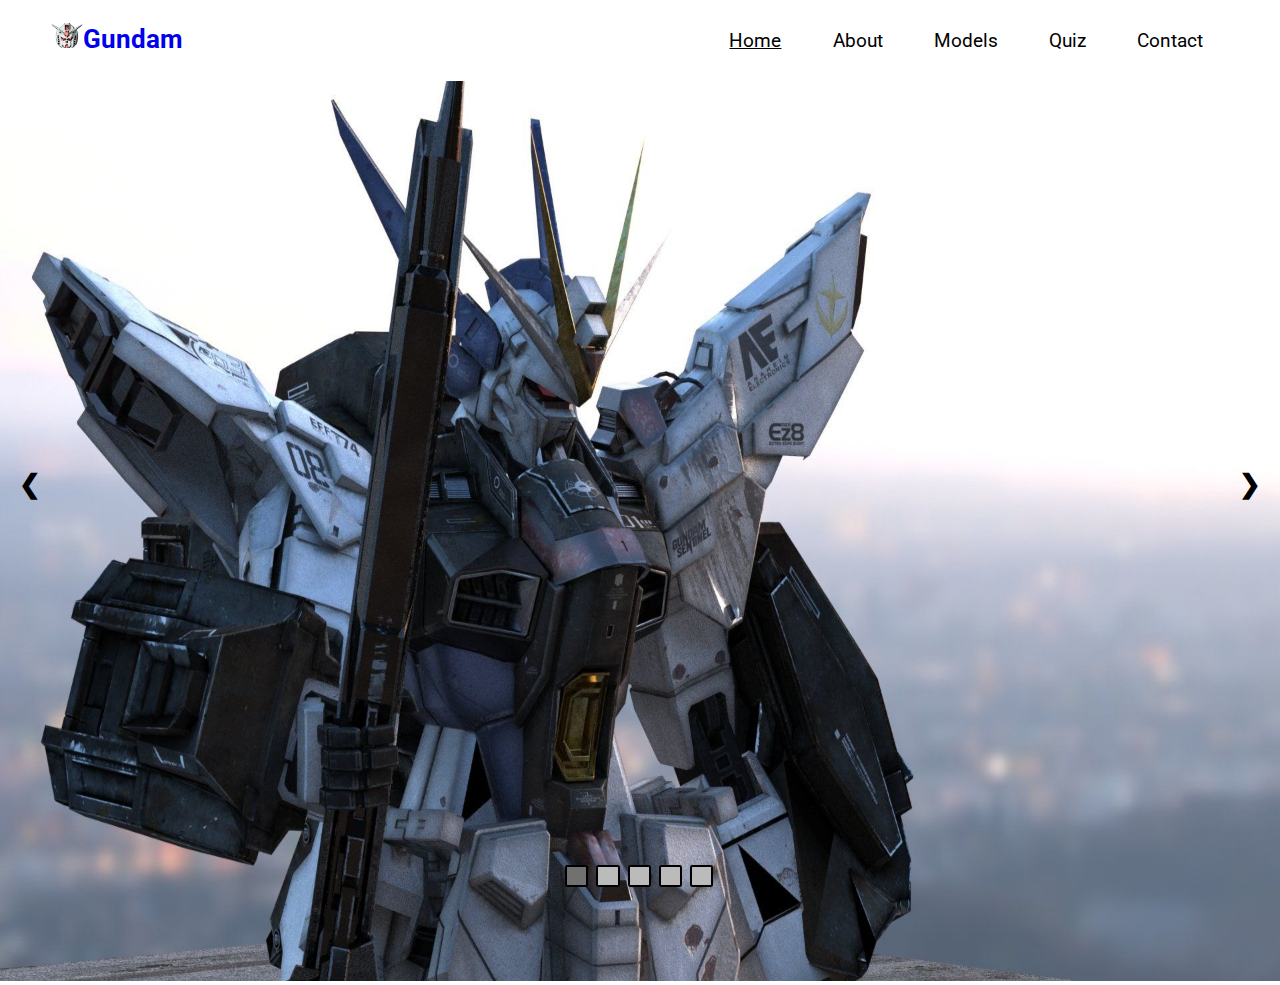
<file: index.html>
<!DOCTYPE html>
<html>
<head>
	<title>Home</title>
	<link href="https://fonts.googleapis.com/css?family=Roboto" rel="stylesheet">
	<link rel="stylesheet" type="text/css" href="style/style.css">
	<link rel="stylesheet" type="text/css" href="style/home.css">
	<script src="https://ajax.googleapis.com/ajax/libs/jquery/3.3.1/jquery.min.js"></script>
	<script type="text/javascript" src="javascript/home.js"></script>
</head>
<body>
	<nav>
		<p><a href="index.html"><img src="images/logo.png" id="logo">Gundam</a></p>
		<ul>
			<li><a href="index.html" class="current">Home</a></li>
			<li><a href="template/about.html">About</a></li>
			<li><a href="template/models.html">Models</a></li>
			<li><a href="template/quiz.html">Quiz</a></li>
			<li><a href="template/contact.html">Contact</a></li>
		</ul>
	</nav>	
	<div class="slideshow">
		<div class = "mySlides fade">
			<img src="images/home1.jpg">
		</div>
		<div class = "mySlides fade">
			<img src="images/destiny.jpg">
		</div>
		<div class = "mySlides fade">
			<img src="images/home2.jpg">
		</div>
		<div class = "mySlides fade">
			<img src="images/home3.jpg">
		</div>
		<div class = "mySlides fade">
			<img src="images/home4.jpg">
		</div>
	</div>
	<a class="prev">&#10094;</a>
	<a class="next">&#10095;</a>
	<div class="dots">
		<span class="dot"></span>
		<span class="dot"></span>
		<span class="dot"></span>
		<span class="dot"></span>
		<span class="dot"></span>
	</div>
</body>
</html>
</file>
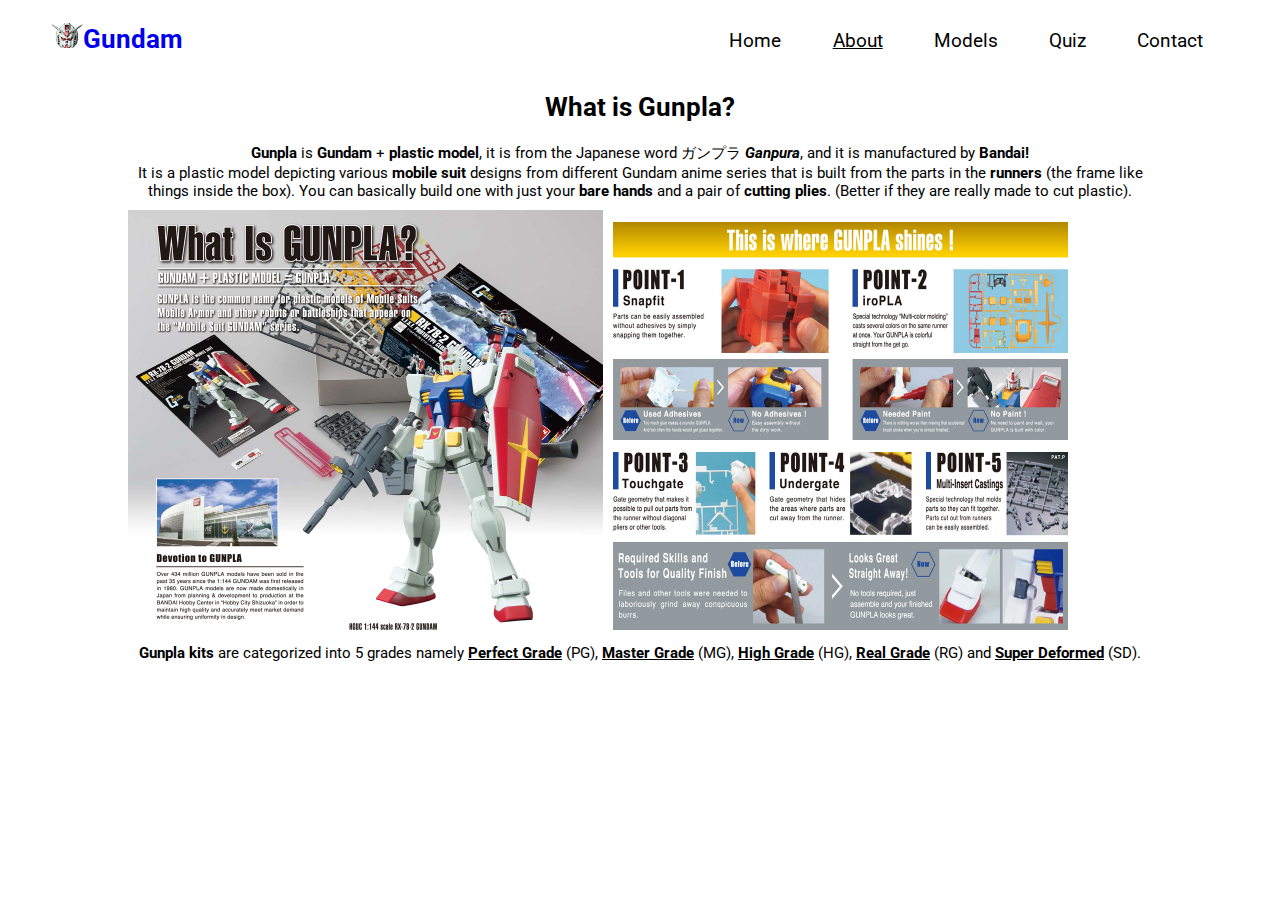
<file: template/about.html>
<!DOCTYPE html>
<html>
<head>
	<title>About</title>
	<link href="https://fonts.googleapis.com/css?family=Roboto" rel="stylesheet">
	<link rel="stylesheet" type="text/css" href="../style/style.css">
	<link rel="stylesheet" type="text/css" href="../style/about.css">
	<script src="https://ajax.googleapis.com/ajax/libs/jquery/3.3.1/jquery.min.js"></script>
	<script type="text/javascript" src="../javascript/about.js"></script>
</head>
<body>
	<nav>
		<p class="logo"><a href="../index.html"><img src="../images/logo.png" id="logo">Gundam</a></p>
		<ul>
			<li><a href="../index.html">Home</a></li>
			<li><a href="about.html" class="current">About</a></li>
			<li><a href="models.html">Models</a></li>
			<li><a href="quiz.html">Quiz</a></li>
			<li><a href="contact.html">Contact</a></li>
		</ul>
	</nav>	
	<div class="fade">
		<h1>What is Gunpla?</h1>
		<p><b>Gunpla</b> is <b>Gundam</b> + <b>plastic model</b>, it is from the Japanese word ガンプラ <b><i>Ganpura</i></b>, and it is manufactured by <b>Bandai!</b></p>
		<p>It is a plastic model depicting various <b>mobile suit</b> designs from different Gundam anime series that is built from the parts in the <b>runners</b> (the frame like things inside the box). You can basically build one with just your <b>bare hands</b> and a pair of <b>cutting plies</b>. (Better if they are really made to cut plastic). </p>
		<img src="../images/gunpla.jpg" id="gunpla" alt="Information about Gunpla"><img src="../images/gunpla2.jpg" id="gunpla" alt="Information about Gunpla">
		<p><b>Gunpla kits</b> are categorized into 5 grades namely <a href="#pg" class="show"><b>Perfect Grade</b></a> (PG), <a href="#mg" class="show"><b>Master Grade</b></a> (MG), <a href="#hg" class="show"><b>High Grade</b></a> (HG), <a href="#rg" class="show"><b>Real Grade</b></a> (RG) and <a href="#sd" class="show"><b>Super Deformed</b></a> (SD).</p>
		<div class="grade">
			<p class="p1">
				<img src="../images/pg.jpg" class="image" alt="Perfect Grade">
				<center><h3>Perfect Grade</h3></center>
				Perfect Grades are the best kits that you can buy! They are <b>1/60</b> in scale, have the <b>best detail</b>, <b>articulation</b> and <b>part quantity</b>. But they are also the most <b>expensive</b> ones! They cost up to 26,500 Japanese Yen!
			</p>
		</div>
		<div class="grade">
			<p class="p1">
				<img src="../images/mg.jpg" class="image" alt="Master Grade">
				<center><h3>Master Grade</h3></center>
				Master Grades have <b>great detail</b> and <b>articulation</b>, they are <b>1/100</b> in scale. They usually have <b>inner frames</b> (the inner structure of the mobile suit). They are expensive too but not as expensive as the Perfect Grades. A hobbyist can buy one at an average price of 5,000 Japanese Yen.
			</p>
		</div>
		<div class="grade">
			<p class="p1">
				<img src="../images/hg.jpg" class="image" alt="High Grade">
				<center><h3>High Grade</h3></center>
				High Grades are the <b>cheapest</b> and the most <b>collectible</b> (that is of normal proportions) Gunpla that a hobbyist can buy! Although they have <b>less detail</b> and <b>less articulation</b> compared to MGs. Another thing is that they do not have <b>inner frames</b> compared to MGs and PGs. They are <b>1/144</b> in scale. They cost around an average of 1,500 Japanese Yen.
			</p>
		</div>
		<div class="grade">
			<p class="p1">
				<img src="../images/rg.jpg" class="image" alt="Real Grade">
				<center><h3>Real Grade</h3></center>
				The RG line combines the best aspects of the other three Gunpla lines: The 1/144 size and affordable prices of the High Grade, the advanced inner frame technology of the Master Grade and the massive part count of the Perfect Grade. The RG line is known for the Advanced MS Joint where the inner frame of the suit is placed on a single gate for easy construction. Also, the RG line reflects what a mobile suit would look like if it were built in the present day.
			</p>
		</div>
		<div class="grade">
			<p class="p1">
				<img src="../images/sd.jpg" class="image" alt="Super Deformed">
				<center><h3>Super Deformed</h3></center>
				Super Deformed or commonly known as SDs are mobile suit models that are <b>chibi</b> in size! They are short in size! And they have <b>large disproportional heads</b> with reference to their small body and larger arms, hands, legs and feet. They are the cute version of mobile suit kits! They are also highly collectible in par with HGs since they are very cheap!
			</p>
		</div>
	</div>
</body>
</html>
</file>
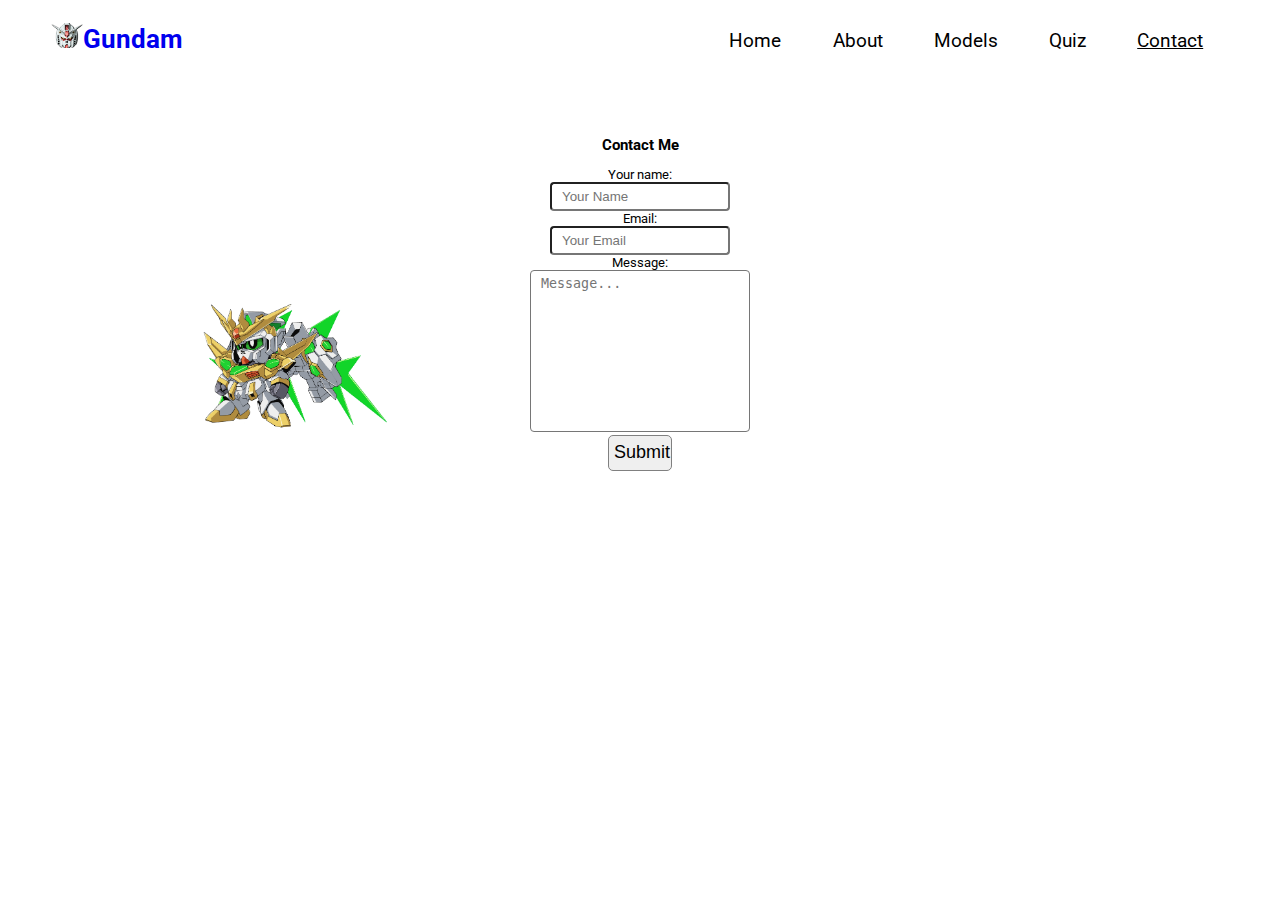
<file: template/contact.html>
<!DOCTYPE html>
<html>
<head>
	<title>Contact</title>
	<link href="https://fonts.googleapis.com/css?family=Roboto" rel="stylesheet">
	<link rel="stylesheet" type="text/css" href="../style/style.css">
	<link rel="stylesheet" type="text/css" href="../style/contact.css">
</head>
<body>
	<nav>
		<p><a href="../index.html"><img src="../images/logo.png" id="logo">Gundam</a></p>
		<ul>
			<li><a href="../index.html">Home</a></li>
			<li><a href="about.html">About</a></li>
			<li><a href="models.html">Models</a></li>
			<li><a href="quiz.html">Quiz</a></li>
			<li><a href="contact.html" class="current">Contact</a></li>
		</ul>
	</nav>
	<div class="container fade">
	<h2>Contact Me</h2>
	<form action="https://formspree.io/gzheng4@fordham.edu" method="POST" />
	  Your name:<br>
	  <input class="contact" id="name" type="text" name="name" placeholder ="Your Name" required>
	  <br>
	  Email:<br>
	  <input class="contact" id="email" type="email" name="email" placeholder="Your Email" required>
	  <br>
	  Message:<br>
	  <textarea class="message" name="message" rows="10" cols="30" placeholder="Message..." required></textarea>
	  <br>
	  <input type="submit" value="Submit">
	</form> 
	<div class="animate"></div>
</div>
</body>
</html>
</file>
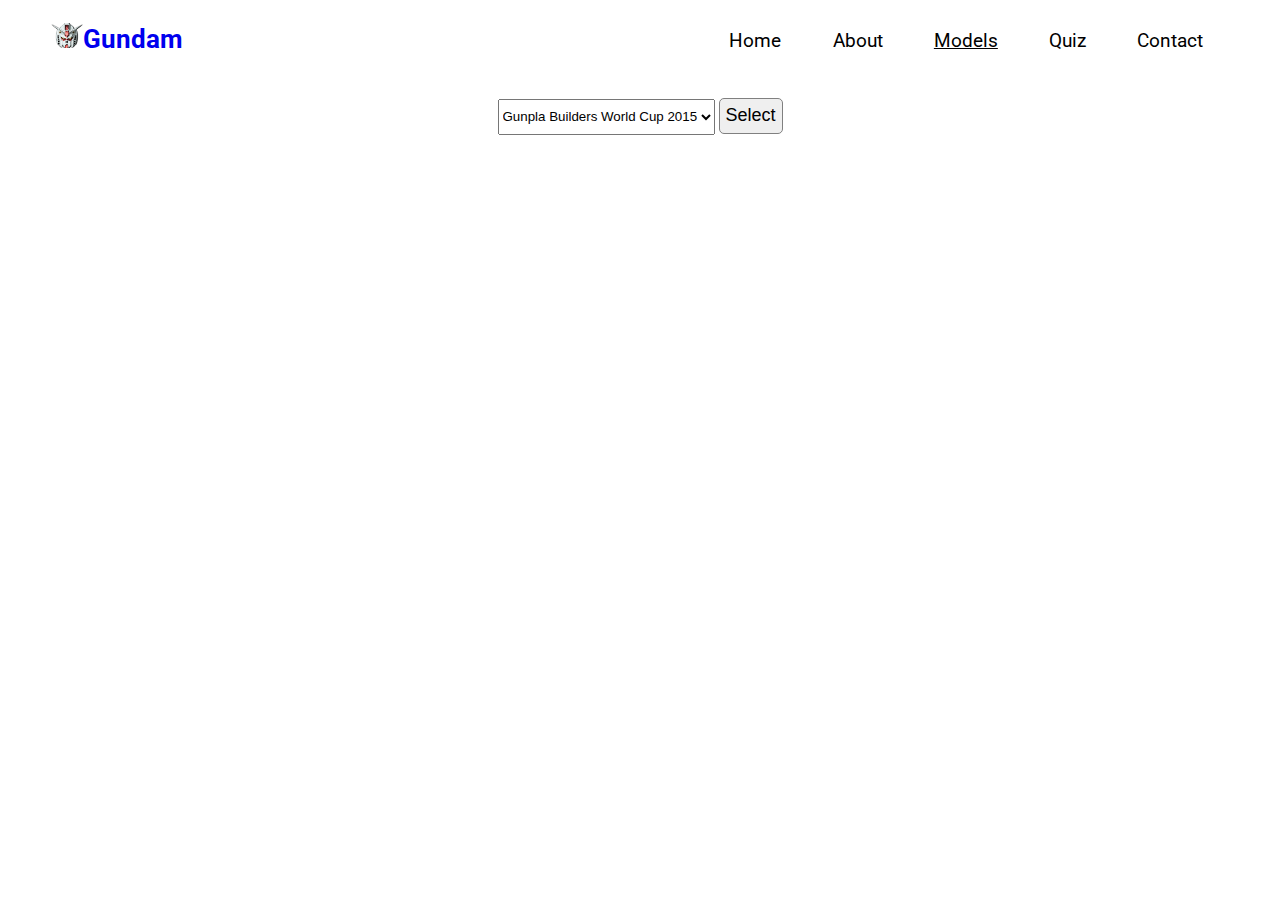
<file: template/models.html>
<!DOCTYPE html>
<html>
<head>
	<title>Models</title>
	<link href="https://fonts.googleapis.com/css?family=Roboto" rel="stylesheet">
	<link rel="stylesheet" type="text/css" href="../style/style.css">
	<link rel="stylesheet" type="text/css" href="../style/models.css">
	<script src="https://ajax.googleapis.com/ajax/libs/jquery/3.3.1/jquery.min.js"></script>
	<script type="text/javascript" src="../javascript/models.js"></script>
</head>
<body>
	<nav>
		<p class="logo"><a href="../index.html"><img src="../images/logo.png" id="logo">Gundam</a></p>
		<ul>
			<li><a href="../index.html">Home</a></li>
			<li><a href="about.html">About</a></li>
			<li><a href="models.html" class="current">Models</a></li>
			<li><a href="quiz.html">Quiz</a></li>
			<li><a href="contact.html">Contact</a></li>
		</ul>
	</nav>	
	<div class="fade">
		<select>
			<option value="2015">Gunpla Builders World Cup 2015</option>
			<option value="2016">Gunpla Builders World Cup 2016</option>
			<option value="2017">Gunpla Builders World Cup 2017</option>
		</select>
		<button id="select"><center>Select</center></button>
	</div>
	<div class="showcase" id="showcase1">
		<ul>
			<li class="open"><h2>Open Course</h2></li>
			<li class="junior"><h2>Junior Course</h2></li>
			<br>
			<li><a href="#o2015fp"><img src="../images/2015thumb1.jpg" alt="2015 Open Course First Place"></a><a href="#!" class="lightbox" id="o2015fp"><img src="../images/20151.jpg" alt="2015 Open Course First Place" class="lightboximage"></a></li>
			<li><a href="#j2015fp"><img src="../images/2015thumb11.jpg" alt="2015 Junior Course First Place"></a><a href="#!" class="lightbox" id="j2015fp"><img src="../images/201511.jpg" alt="2015 Junior Course First Place" class="lightboximage"></a></li>
			<br>
			<li><a href="#o2015sp"><img src="../images/2015thumb2.jpg" alt="2015 Open Course Second Place"></a><a href="#!" class="lightbox" id="o2015sp"><img src="../images/20152.jpg" alt="2015 Open Course Second Place" class="lightboximage"></a></li>
			<li><a href="#j2015sp"><img src="../images/2015thumb22.jpg" alt="2015 Junior Course Second Place"></a><a href="#!" class="lightbox" id="j2015sp"><img src="../images/201522.jpg" alt="2015 Junior Course Second Place" class="lightboximage"></a></li>
			<br>
			<li><a href="#o2015tp"><img src="../images/2015thumb3.jpg" alt="2015 Open Course Third Place"></a><a href="#!" class="lightbox" id="o2015tp"><img src="../images/20153.jpg" alt="2015 Open Course Third Place" class="lightboximage"></a></li>
			<li><a href="#j2015tp"><img src="../images/2015thumb33.jpg" alt="2015 Junior Course Third Place"></a><a href="#!" class="lightbox" id="j2015tp"><img src="../images/201533.jpg" alt="2015 Junior Course Third Place" class="lightboximage"></a></li>
		</ul>
	</div>
	<div class="showcase" id="showcase2">
		<ul>
			<li class="open"><h2>Open Course</h2></li>
			<li class="junior"><h2>Junior Course</h2></li>
			<br>
			<li><a href="#o2016fp"><img src="../images/2016thumb1.jpg" alt="2016 Open Course First Place"></a><a href="#!" class="lightbox" id="o2016fp"><img src="../images/20161.png" alt="2016 Open Course First Place" class="lightboximage"></a></li>
			<li><a href="#j2016fp"><img src="../images/2016thumb11.jpg" alt="2016 Junior Course First Place"></a><a href="#!" class="lightbox" id="j2016fp"><img src="../images/201611.png" alt="2016 Junior Course First Place" class="lightboximage"></a></li>
			<br>
			<li><a href="#o2016sp"><img src="../images/2016thumb2.jpg" alt="2016 Open Course Second Place"></a><a href="#!" class="lightbox" id="o2016sp"><img src="../images/20162.png" alt="2016 Open Course Second Place" class="lightboximage"></a></li>
			<li><a href="#j2016sp"><img src="../images/2016thumb22.jpg" alt="2016 Junior Course Second Place"></a><a href="#!" class="lightbox" id="j2016sp"><img src="../images/201622.png" alt="2016 Junior Course Second Place" class="lightboximage"></a></li>
			<br>
			<li><a href="#o2016tp"><img src="../images/2016thumb3.jpg" alt="2016 Open Course Third Place"></a><a href="#!" class="lightbox" id="o2016tp"><img src="../images/20163.png" alt="2016 Open Course Third Place" class="lightboximage"></a></li>
			<li><a href="#j2016tp"><img src="../images/2016thumb33.jpg" alt="2016 Junior Course Third Place"></a><a href="#!" class="lightbox" id="j2016tp"><img src="../images/201633.png" alt="2016 Junior Course Third Place" class="lightboximage"></a></li>
		</ul>
	</div>
	<div class="showcase" id="showcase3">
		<ul>
			<li class="open"><h2>Open Course</h2></li>
			<li class="junior"><h2>Junior Course</h2></li>
			<br>
			<li><a href="#o2017fp"><img src="../images/2017thumb1.jpg" alt="2017 Open Course First Place"></a><a href="#!" class="lightbox" id="o2017fp"><img src="../images/20171.png" alt="2017 Open Course First Place" class="lightboximage"></a></li>
			<li><a href="#j2017fp"><img src="../images/2017thumb11.jpg" alt="2017 Junior Course First Place"></a><a href="#!" class="lightbox" id="j2017fp"><img src="../images/201711.png" alt="2017 Junior Course First Place" class="lightboximage"></a></li>
			<br>
			<li><a href="#o2017sp"><img src="../images/2017thumb2.jpg" alt="2017 Open Course Second Place"></a><a href="#!" class="lightbox" id="o2017sp"><img src="../images/20172.png" alt="2017 Open Course Second Place" class="lightboximage"></a></li>
			<li><a href="#j2017sp"><img src="../images/2017thumb22.jpg" alt="2017 Junior Course Second Place"></a><a href="#!" class="lightbox" id="j2017sp"><img src="../images/201722.png" alt="2017 Junior Course Second Place" class="lightboximage"></a></li>
			<br>
			<li><a href="#o2017tp"><img src="../images/2017thumb3.jpg" alt="2017 Open Course Third Place"></a><a href="#!" class="lightbox" id="o2017tp"><img src="../images/20173.png" alt="2017 Open Course Third Place" class="lightboximage"></a></li>
			<li><a href="#j2017tp"><img src="../images/2017thumb33.jpg" alt="2017 Junior Course Third Place"></a><a href="#!" class="lightbox" id="j2017tp"><img src="../images/201733.png" alt="2017 Junior Course Third Place" class="lightboximage"></a></li>
		</ul>
	</div>
</body>
</html>
</file>
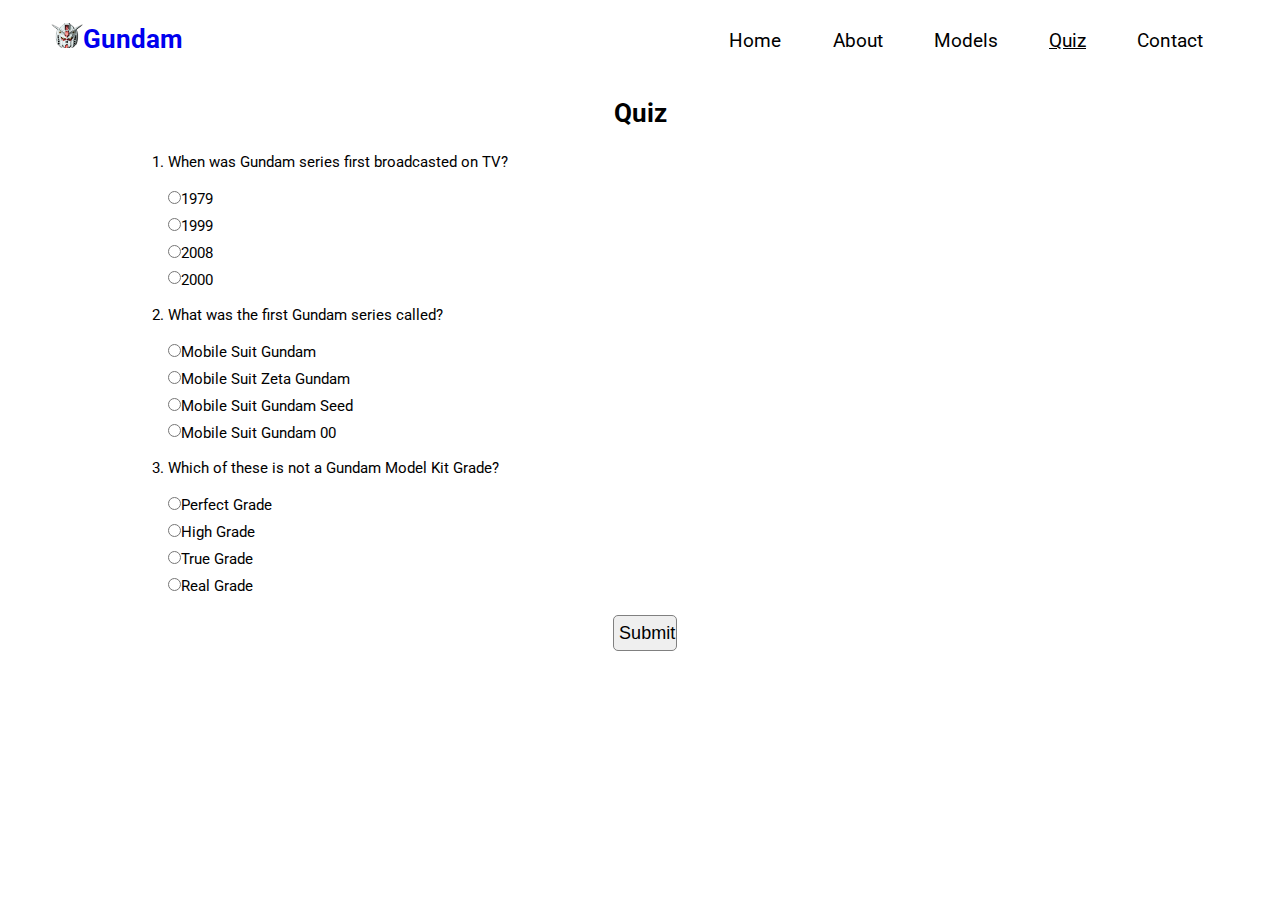
<file: template/quiz.html>
<!DOCTYPE html>
<html>
<head>
	<title>Quiz</title>
	<link href="https://fonts.googleapis.com/css?family=Roboto" rel="stylesheet">
	<link rel="stylesheet" type="text/css" href="../style/style.css">
	<link rel="stylesheet" type="text/css" href="../style/quiz.css">
	<script src="https://ajax.googleapis.com/ajax/libs/jquery/3.3.1/jquery.min.js"></script>
	<script type="text/javascript" src="../javascript/quiz.js"></script>
</head>
<body>
	<nav>
		<p class="logo"><a href="../index.html"><img src="../images/logo.png" id="logo">Gundam</a></p>
		<ul>
			<li><a href="../index.html">Home</a></li>
			<li><a href="about.html">About</a></li>
			<li><a href="models.html">Models</a></li>
			<li><a href="quiz.html" class="current">Quiz</a></li>
			<li><a href="contact.html">Contact</a></li>
		</ul>
	</nav>
	<div class="fade">
	<h1>Quiz</h1>
	<div id="container">
	<div id="quiz">
		<ol>
			<li>When was Gundam series first broadcasted on TV?
				<br>
				<div class="radio">
				<input type="radio" name="q1" value="1979">1979
				<br>
				<input type="radio" name="q1" value="1999">1999
				<br>
				<input type="radio" name="q1" value="2008">2008
				<br>
				<input type="radio" name="q1" value="2000">2000
			</div>
			<div class="answer"><br>You got it right! Gundam was first broadcasted in 1979.</div>
			<div class="wrong"><br>Wrong!</div>
			</li>
			<br>
			<li>What was the first Gundam series called?
				<br>
				<div class="radio">
				<input type="radio" name="q2" value="Mobile Suit Gundam">Mobile Suit Gundam
				<br>
				<input type="radio" name="q2" value="Mobile Suit Zeta Gundam ">Mobile Suit Zeta Gundam 
				<br>
				<input type="radio" name="q2" value="Mobile Suit Gundam Seed">Mobile Suit Gundam Seed
				<br>
				<input type="radio" name="q2" value="Mobile Suit Gundam 00">Mobile Suit Gundam 00
			</div>
			<div class="answer"><br>You got it right! The first Gundam series is called Mobile Suit Gundam.</div>
			<div class="wrong"><br>Wrong!</div>
			</li>
			<br>
			<li>Which of these is not a Gundam Model Kit Grade?
				<br>
				<div class="radio">
				<input type="radio" name="q3" value="Perfect Grade">Perfect Grade
				<br>
				<input type="radio" name="q3" value="High Grade ">High Grade 
				<br>
				<input type="radio" name="q3" value="True Grade">True Grade
				<br>
				<input type="radio" name="q3" value="Real Grade">Real Grade
			</div>
			<div class="answer"><br>You got it right! All of these are Gundam Model Kit Grades except True Grade.</div>
			<div class="wrong"><br>Wrong!</div>
			</li>
		</ol>
	</div>
	<center><div id="results"></div></center>
	<center><button id="submit">Submit</button><button id="redo">Redo</button></center>
	</div>
</div>
</body>
</html>
</file>
<file: style/style.css>
* {
  margin: 0;
}

body {
  font-family: 'Roboto', sans-serif;
  overflow: hidden;
  height: 100%;
  width: 100%;
}

nav {
  width: 100%;
  height: 8vh;
  background-color: white;
  user-select: none;
}

nav p {
  color: black;
  font-size: 2vw;
  line-height: 8vh;
  float: left;
  margin-left: 2%;
  font-weight: bold;
  padding: .2vw 2vw;
}

nav p a {
  text-decoration: none;
}

nav p a:visited {
  text-decoration: none;
  color: inherit;
}

nav ul {
  float: right;
  margin-right: 4%;
}

nav ul li {
  float: left;
  list-style: none;
  position: relative;
}

nav ul li a:hover{
  color: grey;
}

nav ul li a {
  line-height: 9vh;
  color: black;
  font-size: 1.5vw;
  padding: 0 2vw;
  display: block;
  text-decoration: none;
}

.current {
  text-decoration: underline;
}

#logo {
  width: 2.5vw;
  height: auto;
}

div p a {
  text-decoration: ;
  color: inherit;
}
</file>
<file: style/home.css>
img:not(#logo) {
  width : 1920px;
  height: 1080px;
  max-height: 100vh;
  max-width: 100vw;
  position: relative;
}

.slideshow {
  
  max-width: 100%;
  position: relative;
  margin: auto;
}

/* Hide the images by default */
.mySlides {
  display: none;
  width: 1920px;
  height: 720px;
  max-height: 100%;
  max-width: 100%;
}

/* Next & previous buttons */
.prev, .next {
  cursor: pointer;
  position: absolute;
  top: 50%;
  width: auto;
  padding: 1.5vw;
  color: black;
  font-weight: bold;
  font-size: 2vw;
  transition: 0.6s ease;
  border-radius: 0 3px 3px 0;
}

/* Position the "next button" to the right */
.next {
  right: 0;
  border-radius: 3px 0 0 3px;
}

/* On hover, add a black background color with a little bit see-through */
.prev:hover, .next:hover {
  background-color: lightgrey;
}

/* Fading animation */
.fade {
  animation-name: fade;
  animation-duration: 1.5s;
}

@keyframes fade {
  from {opacity: .4} 
  to {opacity: 1}
}

.dots {
  text-align: center;
  position: absolute;
  left: 44%;
  bottom: 1%;
}

/* The dots/bullets/indicators */
.dot {
  border: 2px black solid;
  border-radius: 10%;
  cursor: pointer;
  height: 2vh;
  width: 1.5vw;
  margin: 0 2px;
  background-color: #bbb;
  display: inline-block;
  /*transition: background-color 0.6s ease;*/
}

.active, .dot:hover {
  background-color: #717171;
}
</file>
<file: style/about.css>
body {
	overflow: visible;
	margin-bottom: 10%;
}

div:not(.pg) {
	margin-left: 10%;
	margin-right: 10%;
}

h1 {
	margin-top: 2%;
	text-align: center;
	margin-bottom: 2%;
	font-size: 2vw;
}

p:not(.p1):not(.logo) {
	text-align: center;
	font-size: 1.2vw;
}

#gunpla {
	margin-top: 1%;
	display: inline-block;
	margin-left: auto;
	margin-right: auto;
	margin-bottom: 1%;
	width: 475px;
	height: 420px;
	max-width: 100%;
	max-height: 100%;
}

@keyframes fadein {
	0% {opacity:0;}
	100% {opacity: 1;}
}

.fade {
	animation: fadein 1.5s;
}

.grade
{	
	margin-top: 2%;
	display: none;
	font-size: 1.2vw;
}

.image {
	float: left;
	padding-right: 1vw;
	height: 374px;
	width: 474px;
}

.p1 {
	font-size: 1.2vw;
	text-align: justify;
}
</file>
<file: style/contact.css>
body {
	overflow: visible;
	user-select: none;
}

@keyframes fadein {
	0% {opacity:0;}
	100% {opacity: 1;}
}

.fade {
	margin-top: 5%;
	animation: fadein 1.5s;
	text-align: center;
}

form {
	margin-top: 1%;
}

textarea {
	resize: none;
}

.contact {
	outline: none;
	width: 100%;
	max-width: 180px;
	box-sizing: border-box;
	padding: 5px 10px;
	border-radius: 4px;
}


input[type="submit"] {
	padding: 5px;
	border: grey solid 1px;
	border-radius: 5px;
	width: 5vw;
	height: 4vh;
	font-size: 2vh;
	outline: none;
	overflow: hidden;
}

input[type="submit"]:hover {
	cursor: pointer;
	background: rgb(211,211,211);
}

h2 {
	font-size: 1.2vw;
}

form {
	font-size: 1vw;
}

.message {
	outline: none;
	box-sizing: border-box;
	width: 100%;
	max-width: 220px;
	padding: 5px 10px;
	border-radius: 4px;
}

.message:focus {
	border: 2px solid black;
}

#name:focus {
	border: 2px solid black;
}

#email:focus {
	border: 2px solid black;
}

.animate {
	position: absolute;
	left: 15%;
	bottom: 50%;
	max-width: 200px;
	max-height: 150px;
	width: 100%;
	height: 100%;
	background: url(../images/sd.png) no-repeat;
	background-size: contain;
	animation: up 4s infinite;
}

@keyframes up {
	0% {
		transform: translateY(0);
	}
	50% {
		transform: translateY(-10px);
	}
	100% {
		transform: translateY(0);
	}
}
</file>
<file: style/models.css>
body {
	overflow: visible;
	margin-bottom: 10%;
	user-select: none;
}

@keyframes fadein {
	0% {opacity:0;}
	100% {opacity: 1;}
}

.fade {
	margin-top: 2%;
	animation: fadein 1.5s;
	text-align: center;
}

select {	
	height: 4vh;
	max-height: 100%;
	outline: none;
}

select option {
	height: 4vh;
}

button {
	padding: 5px;
	border: grey solid 1px;
	border-radius: 5px;
	width: 5vw;
	height: 4vh;
	font-size: 2vh;
	outline: none;
	overflow: hidden;
}

button:hover {
	cursor: pointer;
	background: rgb(211,211,211);
}

#showcase1 {
	display: none;
}

#showcase2 {
	display: none;
}

#showcase3 {
	display: none;
}

.showcase {
	margin-top: 2%;
	text-align: center;
}

.showcase ul li {
	list-style: none;
	margin-bottom: 1%;
	display: inline-block;
	margin-left: 1%;
}

.showcase ul li img:not(.lightboximage) {
	width: 400px;
	height: 300px;
}

.open {
	position: relative;
	right: 10%;
}

.junior {
	position: relative;
	left: 10%;
}

.lightbox {
  display: none;
  position: fixed;
  z-index: 1000;
  width: 100%;
  height: 100%;
  text-align: center;
  top: 0;
  left: 0;
  background: rgba(0,0,0,0.9);
}

.lightbox img {
  margin-top: 5%;
  max-width: 800px;
  max-height: 500px;
}

.lightbox:target {
  outline:none;
  display: block;
}
</file>
<file: style/quiz.css>
body {
	overflow: visible;
	margin-bottom: 10%;
}

@keyframes fadein {
	0% {opacity:0;}
	100% {opacity: 1;}
}

.fade {
	margin-top: 2%;
	animation: fadein 1.5s;
}

h1 {
	margin-top: 2%;
	text-align: center;
	margin-bottom: 2%;
	font-size: 2vw;
}

#container {
	margin-left: 10%;
	margin-right: 10%;
	margin-top: 2%;
}

#quiz {
	margin-bottom: 2%;
	font-size: 1.2vw;
}

.radio {
	margin-top: 1%;
}

input {
	margin-top: 1%;
}

.answer {
	display: none;
	color: green;
}

.wrong {
	display: none;
	color: red;
}

#results {
	font-size: 1.2vw;
	margin-bottom: 1%;
	text-align: center;
}

#redo {
	display: none;
}

button {
	padding: 5px;
	border: grey solid 1px;
	border-radius: 5px;
	width: 5vw;
	height: 4vh;
	font-size: 2vh;
	outline: none;
	overflow: hidden;
	margin-left: 1%;
}

button:hover {
	cursor: pointer;
	background: rgb(211,211,211);
}
</file>
